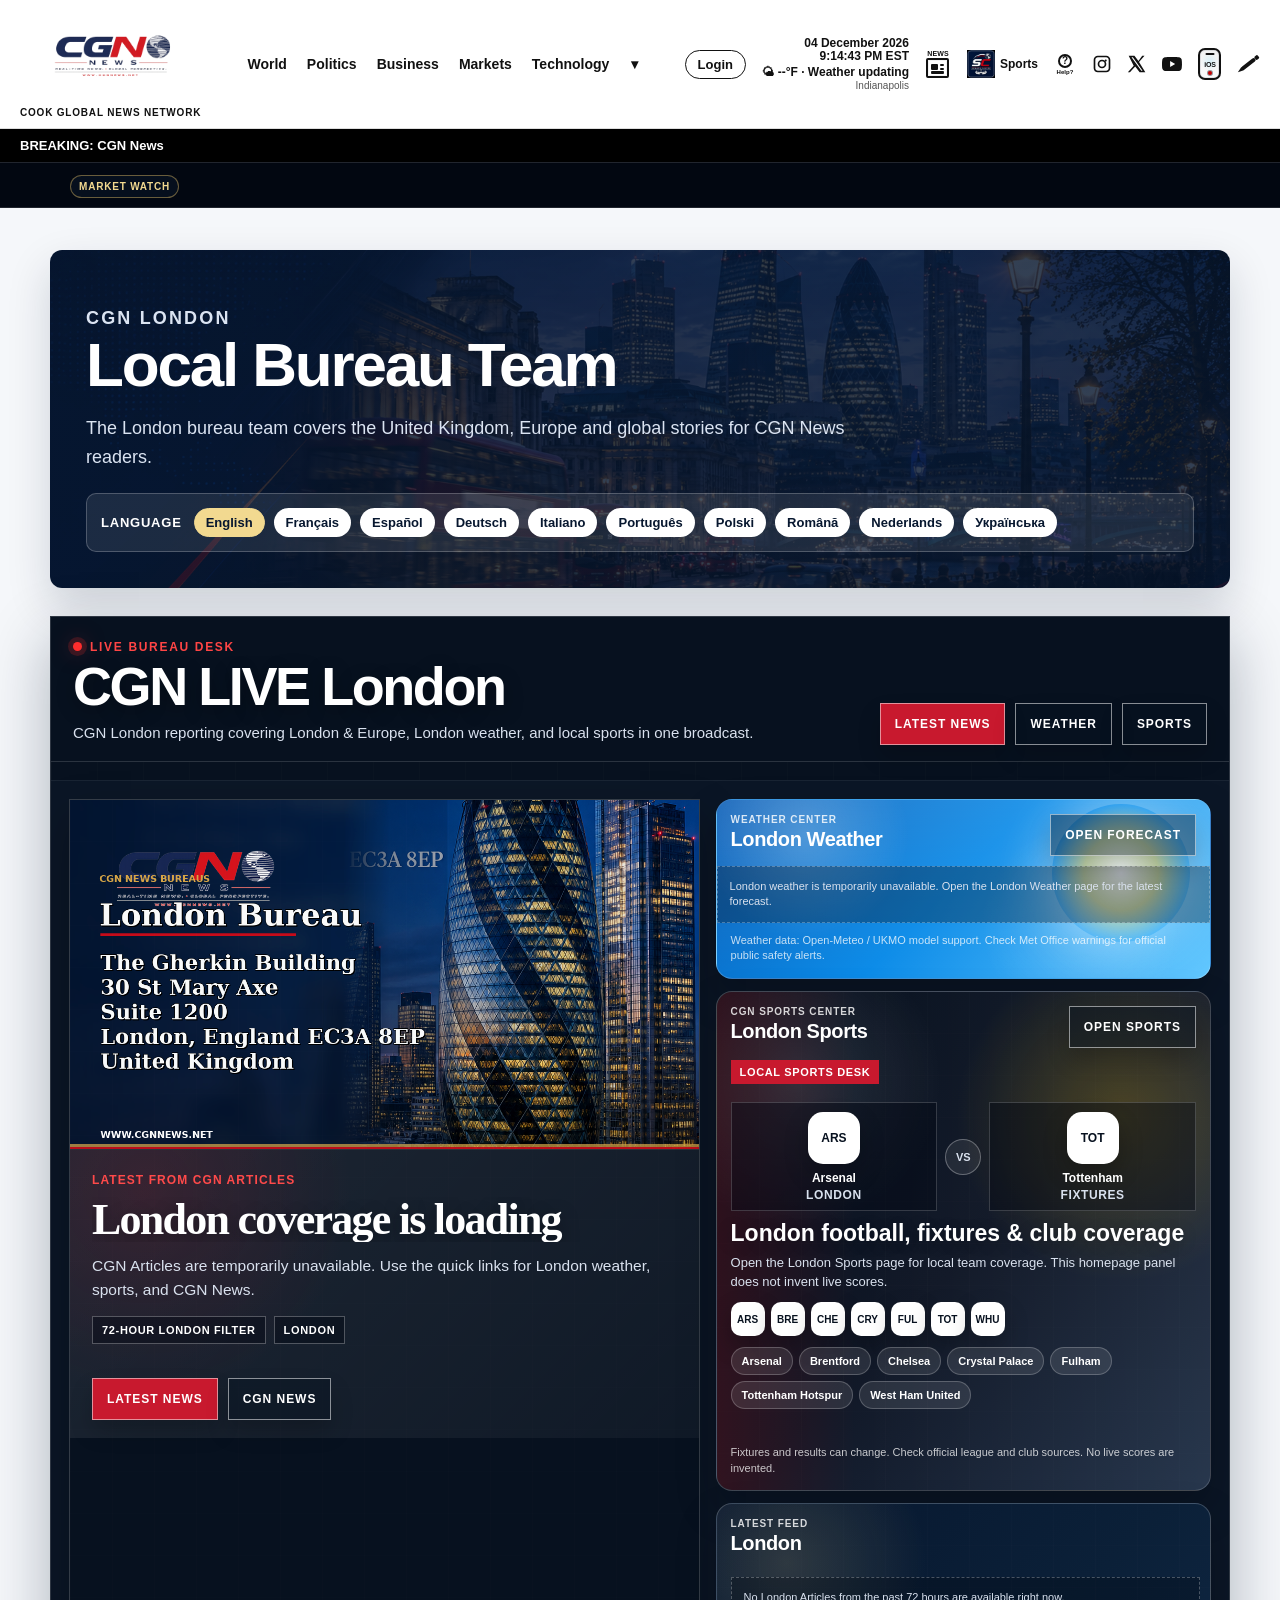
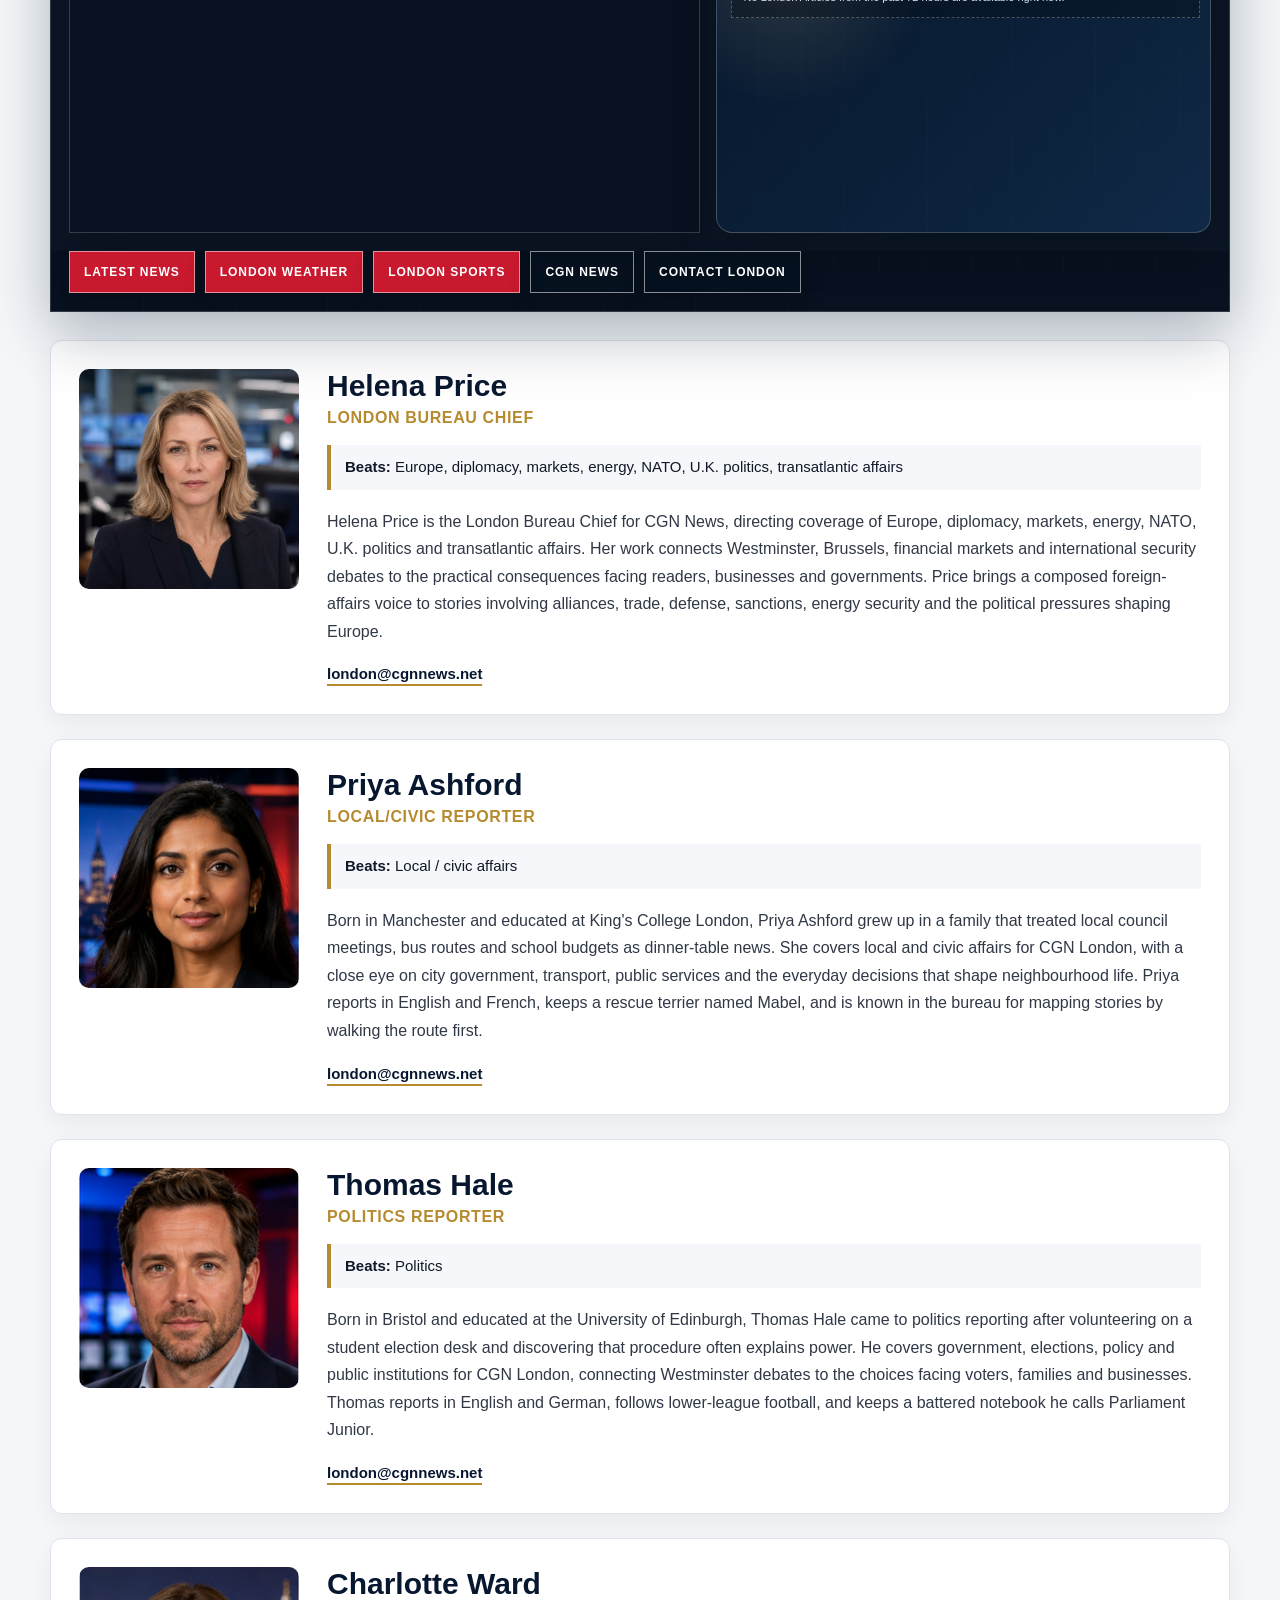
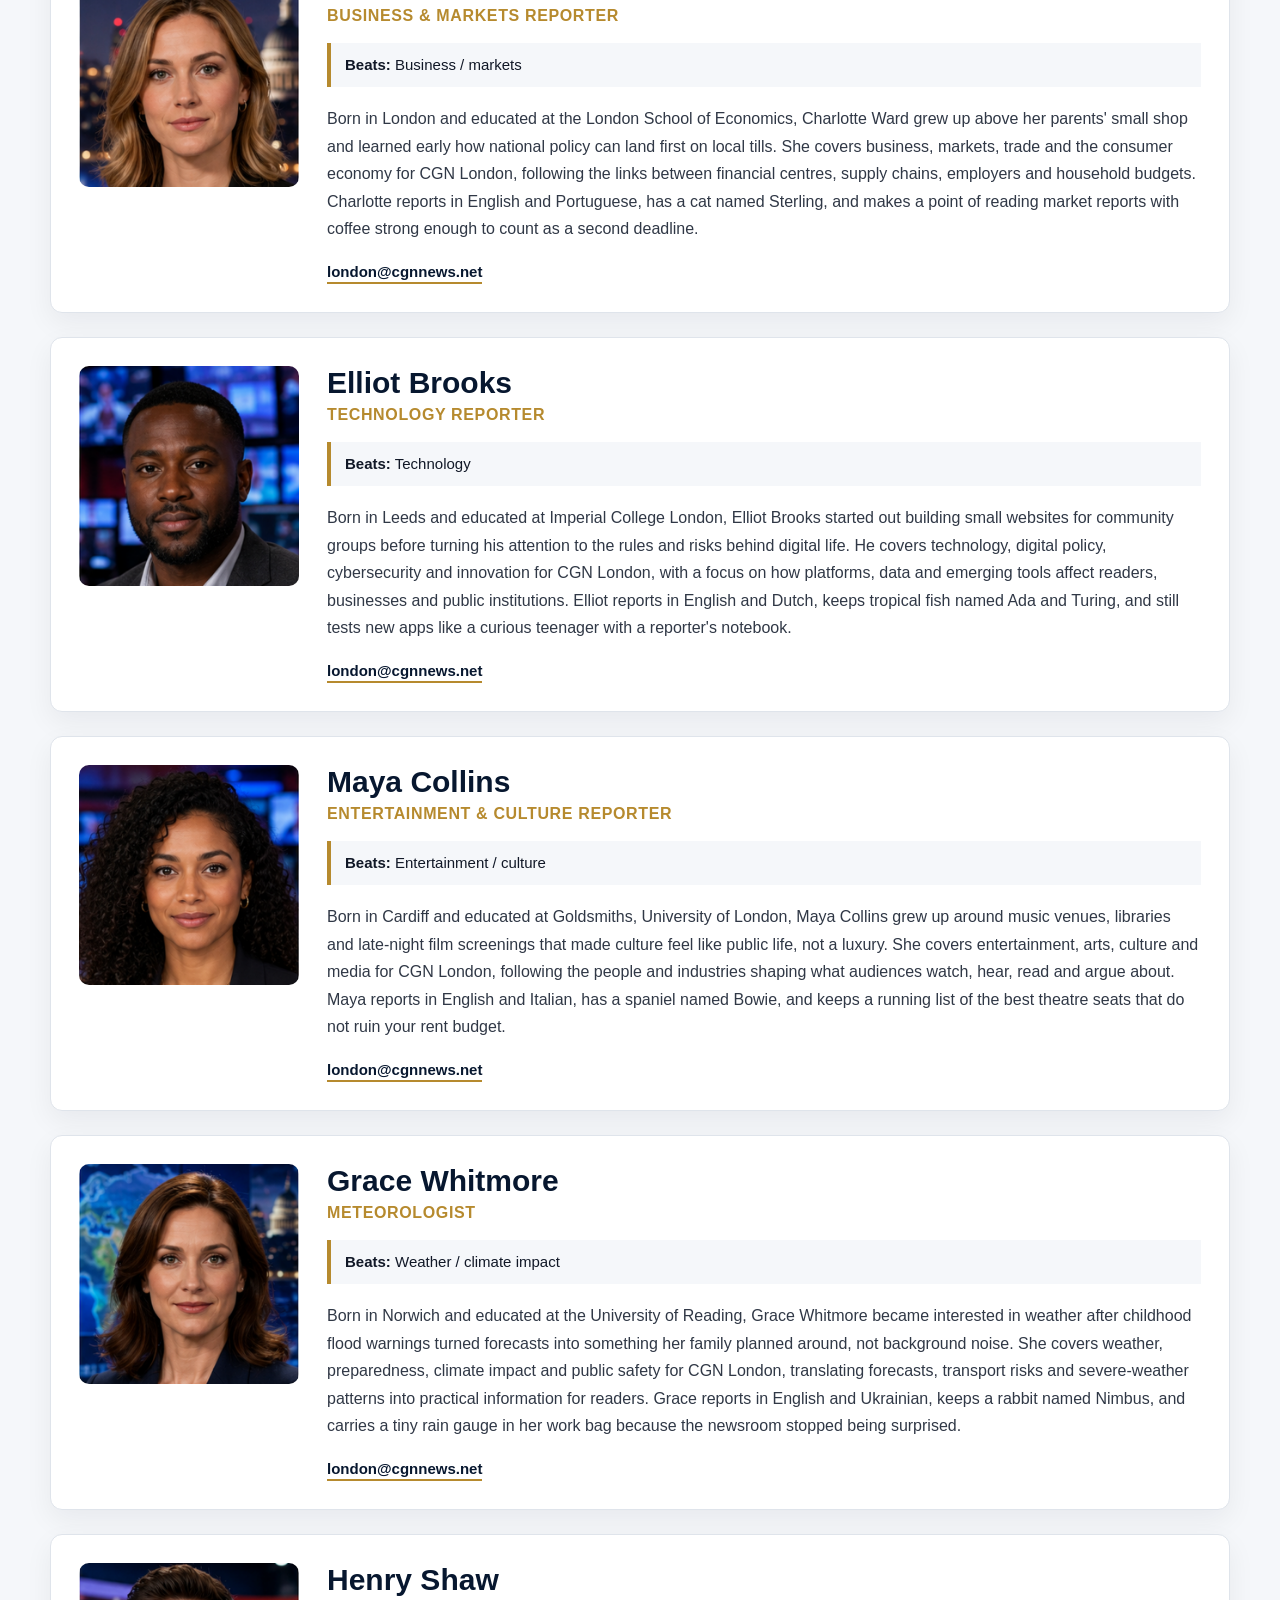
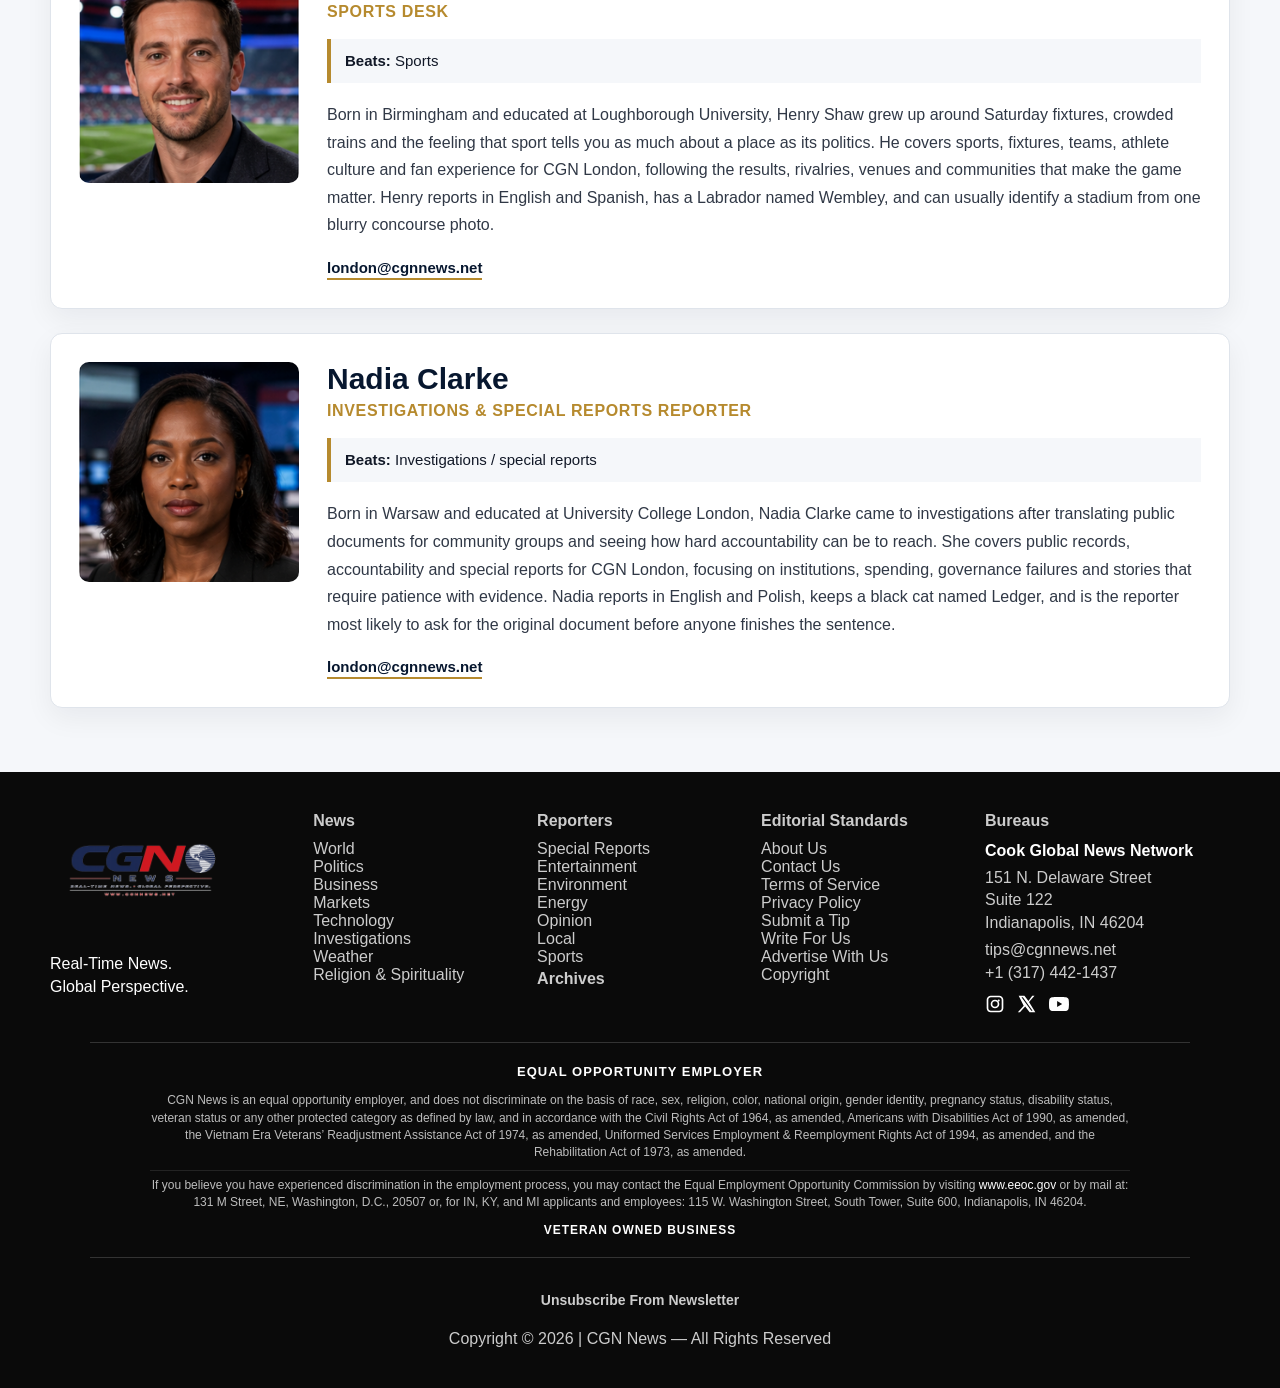
<file: index.html>
<!DOCTYPE html>
<html lang="en-GB">
<head>
  <meta charset="utf-8">
  <meta name="viewport" content="width=device-width,initial-scale=1">
  <meta name="theme-color" content="#07172f">
  <meta name="robots" content="index,follow,max-image-preview:large">
  <meta name="cgn-language" content="en">
  <meta name="cgn-api-base" content="https://script.google.com/macros/s/AKfycbx41mQg-Ine3XZ-VrMI_SaQn4_K6cDQHA0cBFyGPgupu_edNFoNRjSLv2hoSe_bOytt/exec">

  <title>CGN London | Live News, Weather, Sports &amp; Local Bureau Team</title>
  <meta name="description" content="CGN London provides live bureau coverage, London weather in metric units, local sports links, and the CGN London bureau team covering the United Kingdom, Europe, and global stories.">
  <link rel="canonical" href="https://london.cgnnews.net/">

  <meta property="og:type" content="website">
  <meta property="og:site_name" content="CGN London">
  <meta property="og:title" content="CGN London | Live News, Weather, Sports &amp; Local Bureau Team">
  <meta property="og:description" content="CGN London provides live bureau coverage, London weather in metric units, local sports links, and the CGN London bureau team covering the United Kingdom, Europe, and global stories.">
  <meta property="og:url" content="https://london.cgnnews.net/">
  <meta property="og:image" content="https://london.cgnnews.net/assets/CGNWebBanner01.png">
  <meta name="twitter:card" content="summary_large_image">
  <meta name="twitter:title" content="CGN London | Live News, Weather, Sports &amp; Local Bureau Team">
  <meta name="twitter:description" content="CGN London provides live bureau coverage, London weather in metric units, local sports links, and the CGN London bureau team covering the United Kingdom, Europe, and global stories.">
  <meta name="twitter:image" content="https://london.cgnnews.net/assets/CGNWebBanner01.png">

  <link rel="icon" href="/favicon.ico" sizes="any">
  <link rel="icon" href="/favicon-48x48.png" type="image/png" sizes="48x48">
  <link rel="icon" href="/favicon-96x96.png" type="image/png" sizes="96x96">
  <link rel="apple-touch-icon" href="/apple-touch-icon.png">
  <link rel="manifest" href="/site.webmanifest">

  <style>
    :root {
      --cgn-ink: #111827;
      --cgn-muted: #5d6675;
      --cgn-line: #dfe4eb;
      --cgn-paper: #ffffff;
      --cgn-soft: #f5f7fa;
      --cgn-navy: #07172f;
      --cgn-gold: #b68a2e;
    }

    * {
      box-sizing: border-box;
    }

    html {
      scroll-behavior: smooth;
    }

    body {
      margin: 0;
      background: var(--cgn-soft);
      color: var(--cgn-ink);
      font-family: Arial, Helvetica, sans-serif;
    }

    .bureau-page {
      width: min(1180px, calc(100% - 32px));
      margin: 42px auto 64px;
    }

    .bureau-intro {
      padding: 36px;
      background:
        linear-gradient(rgba(7, 23, 47, 0.82), rgba(7, 23, 47, 0.82)),
        url("/assets/category/CGNLocal01.png") center center / cover no-repeat;
      color: #fff;
      border-radius: 12px;
      box-shadow: 0 18px 44px rgba(7, 23, 47, .16);
    }

    .bureau-kicker {
      margin: 0 0 8px;
      color: #f2d990;
      font-size: 13px;
      font-weight: 900;
      letter-spacing: .12em;
      text-transform: uppercase;
    }

    .bureau-intro h1 {
      margin: 0;
      font-size: clamp(34px, 6vw, 62px);
      line-height: 1;
      letter-spacing: -.035em;
    }

    .bureau-intro h2 {
      margin: 12px 0 0;
      font-size: clamp(20px, 3vw, 30px);
      line-height: 1.2;
      font-weight: 800;
    }

    .bureau-intro p {
      max-width: 800px;
      margin: 18px 0 0;
      color: #dbe4f2;
      font-size: 18px;
      line-height: 1.65;
    }

    .team-grid {
      display: grid;
      gap: 24px;
      margin-top: 28px;
    }

    .team-member {
      display: grid;
      grid-template-columns: 220px minmax(0, 1fr);
      gap: 28px;
      align-items: start;
      padding: 28px;
      background: var(--cgn-paper);
      border: 1px solid var(--cgn-line);
      border-radius: 12px;
      box-shadow: 0 10px 28px rgba(17, 24, 39, .06);
    }

    .team-member img {
      display: block;
      width: 100%;
      aspect-ratio: 1;
      object-fit: cover;
      border-radius: 10px;
      background: #e8ecf2;
    }

    .member-copy h2 {
      margin: 0;
      color: var(--cgn-navy);
      font-size: 30px;
      line-height: 1.1;
    }

    .member-role {
      margin: 7px 0 0;
      color: var(--cgn-gold);
      font-size: 16px;
      font-weight: 900;
      text-transform: uppercase;
      letter-spacing: .04em;
    }

    .member-beats {
      margin: 18px 0 0;
      padding: 11px 14px;
      background: var(--cgn-soft);
      border-left: 4px solid var(--cgn-gold);
      color: var(--cgn-ink);
      font-size: 15px;
      line-height: 1.5;
    }

    .member-bio {
      margin: 18px 0 0;
      color: #303846;
      font-size: 16px;
      line-height: 1.72;
    }

    .member-email {
      display: inline-flex;
      margin-top: 20px;
      color: var(--cgn-navy);
      font-size: 15px;
      font-weight: 900;
      text-decoration: none;
      border-bottom: 2px solid var(--cgn-gold);
      padding-bottom: 2px;
    }

    .member-email:hover,
    .member-email:focus {
      color: #000;
    }


    .language-box {
      display: flex;
      flex-wrap: wrap;
      align-items: center;
      gap: 9px;
      margin: 20px 0 0;
      padding: 14px;
      background: rgba(255, 255, 255, .09);
      border: 1px solid rgba(255, 255, 255, .22);
      border-radius: 10px;
    }

    .language-box strong {
      margin-right: 3px;
      color: #fff;
      font-size: 13px;
      font-weight: 900;
      letter-spacing: .06em;
      text-transform: uppercase;
    }

    .language-box button {
      appearance: none;
      border: 1px solid rgba(255, 255, 255, .45);
      border-radius: 999px;
      background: #fff;
      color: var(--cgn-navy);
      padding: 7px 11px;
      font: inherit;
      font-size: 13px;
      font-weight: 900;
      line-height: 1;
      cursor: pointer;
    }

    .language-box button:hover,
    .language-box button:focus-visible,
    .language-box button.active {
      border-color: #f2d990;
      background: #f2d990;
      color: #07172f;
      outline: none;
    }

    #cgn-dynamic-translate-engine,
    .goog-te-banner-frame.skiptranslate,
    .goog-te-gadget-icon {
      display: none !important;
    }

    body {
      top: 0 !important;
    }



    .london-live-app {
      margin: 28px 0 0;
      padding: 24px;
      background: linear-gradient(135deg, #07172f 0%, #0b2b57 100%);
      border: 1px solid rgba(255, 255, 255, .16);
      border-radius: 14px;
      color: #fff;
      box-shadow: 0 18px 44px rgba(7, 23, 47, .18);
    }

    .london-live-head {
      display: flex;
      justify-content: space-between;
      align-items: flex-end;
      gap: 18px;
      margin-bottom: 18px;
    }

    .london-live-kicker {
      margin: 0 0 7px;
      color: #f2d990;
      font-size: 12px;
      font-weight: 900;
      letter-spacing: .14em;
      text-transform: uppercase;
    }

    .london-live-title {
      margin: 0;
      color: #fff;
      font-size: clamp(28px, 4vw, 44px);
      line-height: 1;
      letter-spacing: -.035em;
    }

    .london-live-copy {
      max-width: 760px;
      margin: 9px 0 0;
      color: #dbe4f2;
      font-size: 15px;
      line-height: 1.55;
    }

    .london-live-grid {
      display: grid;
      grid-template-columns: minmax(0, 1.15fr) minmax(310px, .85fr);
      gap: 16px;
      align-items: stretch;
    }

    .london-live-feature,
    .london-widget {
      background: rgba(255, 255, 255, .96);
      color: var(--cgn-ink);
      border: 1px solid rgba(255, 255, 255, .28);
      border-radius: 14px;
      box-shadow: 0 12px 28px rgba(0, 0, 0, .12);
    }

    .london-live-feature {
      display: flex;
      flex-direction: column;
      justify-content: space-between;
      min-height: 360px;
      padding: 24px;
      background:
        radial-gradient(circle at 10% 0%, rgba(182, 138, 46, .20), transparent 34%),
        linear-gradient(135deg, #ffffff 0%, #f8fafc 100%);
    }

    .london-live-feature-meta {
      display: flex;
      flex-wrap: wrap;
      gap: 8px;
      align-items: center;
      margin: 0 0 12px;
      color: var(--cgn-gold);
      font-size: 12px;
      font-weight: 900;
      letter-spacing: .09em;
      text-transform: uppercase;
    }

    .london-live-feature-title {
      margin: 0;
      color: var(--cgn-navy);
      font-size: clamp(28px, 4vw, 42px);
      line-height: 1.05;
      letter-spacing: -.035em;
      font-family: Georgia, "Times New Roman", serif;
    }

    .london-live-feature-copy {
      margin: 14px 0 0;
      color: #334155;
      font-size: 16px;
      line-height: 1.65;
    }

    .london-live-actions {
      display: flex;
      flex-wrap: wrap;
      gap: 10px;
      margin-top: 20px;
    }

    .london-live-btn {
      display: inline-flex;
      align-items: center;
      justify-content: center;
      min-height: 42px;
      padding: 11px 15px;
      border: 1px solid var(--cgn-navy);
      border-radius: 999px;
      background: var(--cgn-navy);
      color: #fff;
      text-decoration: none;
      font-size: 12px;
      font-weight: 900;
      letter-spacing: .08em;
      text-transform: uppercase;
    }

    .london-live-btn:hover,
    .london-live-btn:focus {
      background: #0d3670;
      color: #fff;
      text-decoration: none;
    }

    .london-live-btn.secondary {
      background: #fff;
      color: var(--cgn-navy);
    }

    .london-live-btn.secondary:hover,
    .london-live-btn.secondary:focus {
      background: #f2d990;
      color: var(--cgn-navy);
    }

    .london-live-side {
      display: grid;
      gap: 12px;
      align-content: start;
    }

    .london-widget {
      padding: 16px;
    }

    .london-widget-head {
      display: flex;
      justify-content: space-between;
      align-items: center;
      gap: 10px;
      margin-bottom: 12px;
    }

    .london-widget-title {
      margin: 0;
      color: var(--cgn-navy);
      font-size: 19px;
      line-height: 1.1;
      font-weight: 900;
    }

    .london-weather-now {
      display: flex;
      justify-content: space-between;
      align-items: center;
      gap: 12px;
      padding: 12px;
      background: #f8fafc;
      border: 1px solid #e5ebf3;
      border-radius: 12px;
    }

    .london-weather-now strong {
      color: var(--cgn-navy);
      font-size: 34px;
      line-height: 1;
    }

    .london-weather-now span {
      display: block;
      margin-top: 4px;
      color: #475569;
      font-size: 13px;
      font-weight: 800;
    }

    .london-weather-grid {
      display: grid;
      grid-template-columns: repeat(3, minmax(0, 1fr));
      gap: 8px;
      margin-top: 10px;
    }

    .london-weather-metric {
      padding: 10px;
      background: #fff;
      border: 1px solid #e5ebf3;
      border-radius: 10px;
      color: #334155;
      font-size: 12px;
      line-height: 1.35;
    }

    .london-weather-metric strong {
      display: block;
      color: var(--cgn-navy);
      font-size: 12px;
      line-height: 1.3;
      text-transform: uppercase;
      letter-spacing: .05em;
      margin-bottom: 2px;
    }

    .london-sports-teams {
      display: flex;
      flex-wrap: wrap;
      gap: 8px;
      margin: 10px 0 12px;
    }

    .london-team-chip {
      display: inline-flex;
      align-items: center;
      min-height: 30px;
      padding: 7px 10px;
      border-radius: 999px;
      background: #f8fafc;
      border: 1px solid #e5ebf3;
      color: var(--cgn-navy);
      font-size: 12px;
      font-weight: 900;
      line-height: 1;
      white-space: nowrap;
    }

    .london-latest-list {
      display: grid;
      gap: 9px;
    }

    .london-latest-item {
      display: block;
      padding: 10px 11px;
      border: 1px solid #e5ebf3;
      border-radius: 10px;
      background: #f8fafc;
      color: var(--cgn-navy);
      text-decoration: none;
    }

    .london-latest-item:hover,
    .london-latest-item:focus {
      border-color: var(--cgn-gold);
      background: #fff;
      text-decoration: none;
    }

    .london-latest-item strong {
      display: block;
      color: var(--cgn-navy);
      font-size: 13px;
      line-height: 1.35;
    }

    .london-latest-item span {
      display: block;
      margin-top: 4px;
      color: #64748b;
      font-size: 11px;
      font-weight: 800;
      text-transform: uppercase;
      letter-spacing: .04em;
    }

    .london-source-note,
    .london-status {
      margin: 10px 0 0;
      color: #64748b;
      font-size: 12px;
      line-height: 1.45;
    }

    .london-status {
      padding: 12px;
      background: #f8fafc;
      border: 1px dashed #cbd5e1;
      border-radius: 10px;
      color: #475569;
    }

    @media (max-width: 960px) {
      .london-live-head {
        align-items: flex-start;
        flex-direction: column;
      }

      .london-live-grid {
        grid-template-columns: 1fr;
      }

      .london-live-feature {
        min-height: 0;
      }
    }

    @media (max-width: 760px) {
      .bureau-page {
        width: min(100% - 20px, 1180px);
        margin-top: 20px;
      }

      .bureau-intro {
        padding: 26px 22px;
      }

      .bureau-intro p {
        font-size: 16px;
      }

      .team-member {
        grid-template-columns: 1fr;
        gap: 20px;
        padding: 20px;
      }

      .team-member img {
        width: min(100%, 360px);
        margin: 0 auto;
      }

      .member-copy h2 {
        font-size: 27px;
      }

      .london-live-app {
        margin-top: 20px;
        padding: 18px;
      }

      .london-weather-grid {
        grid-template-columns: 1fr;
      }

      .london-live-actions {
        display: grid;
        grid-template-columns: 1fr;
      }

      .london-live-btn {
        width: 100%;
      }
    }

    /* CGN London LIVE v2 — broadcast-style dashboard matching CGN Main hero weather/sports energy */
    .london-live-app{position:relative;margin:28px 0 0;padding:0;overflow:hidden;border:1px solid rgba(255,255,255,.18);border-radius:18px;color:#fff;background:radial-gradient(circle at 18% 0%,rgba(200,25,46,.30),transparent 31%),radial-gradient(circle at 94% 6%,rgba(242,217,144,.18),transparent 30%),linear-gradient(135deg,#050b14 0%,#07172f 54%,#102947 100%);box-shadow:0 22px 58px rgba(7,23,47,.28)}
    .london-live-app:before{content:"";position:absolute;inset:0;background:linear-gradient(90deg,rgba(255,255,255,.07) 1px,transparent 1px),linear-gradient(0deg,rgba(255,255,255,.045) 1px,transparent 1px);background-size:46px 46px;opacity:.18;pointer-events:none}
    .london-live-app:after{content:"";position:absolute;inset:0;background:linear-gradient(90deg,rgba(196,0,0,.18),transparent 28%,rgba(255,255,255,.04)),radial-gradient(circle at 48% 120%,rgba(255,255,255,.10),transparent 38%);pointer-events:none}
    .london-live-head,.london-live-grid,.london-live-actions{position:relative;z-index:1}
    .london-live-head{display:flex;justify-content:space-between;align-items:flex-end;gap:18px;padding:20px 22px 16px;border-bottom:1px solid rgba(255,255,255,.14);background:rgba(2,7,17,.38)}
    .london-live-kicker{display:inline-flex;align-items:center;gap:8px;margin:0 0 7px;color:#ff4545;font-size:12px;font-weight:900;letter-spacing:.14em;text-transform:uppercase}
    .london-live-kicker:before{content:"";width:9px;height:9px;border-radius:50%;background:#ff2d2d;box-shadow:0 0 0 5px rgba(255,45,45,.18),0 0 22px rgba(255,45,45,.6)}
    .london-live-title{margin:0;color:#fff;font-size:clamp(30px,5vw,54px);line-height:.96;letter-spacing:-.045em;text-shadow:0 5px 18px rgba(0,0,0,.34)}
    .london-live-copy{max-width:820px;margin:9px 0 0;color:#d9e1ee;font-size:15px;line-height:1.55}
    .london-live-grid{display:grid;grid-template-columns:minmax(0,1.12fr) minmax(330px,.88fr);gap:16px;padding:18px;align-items:stretch}
    .london-live-feature{position:relative;display:grid;grid-template-columns:minmax(240px,.72fr) minmax(0,1fr);min-height:384px;padding:0;overflow:hidden;border:1px solid rgba(255,255,255,.20);border-radius:16px;color:#fff;background:radial-gradient(circle at 16% 20%,rgba(255,255,255,.12),transparent 25%),linear-gradient(135deg,#07111f 0%,#0b2038 55%,#142f52 100%);box-shadow:0 18px 40px rgba(0,0,0,.24)}
    .london-live-feature:before{content:"";position:absolute;inset:0;background:linear-gradient(90deg,rgba(255,255,255,.08) 1px,transparent 1px),linear-gradient(0deg,rgba(255,255,255,.05) 1px,transparent 1px);background-size:42px 42px;opacity:.14;pointer-events:none;z-index:1}
    .london-live-feature-media{position:relative;min-height:100%;background:#050b14;overflow:hidden}
    .london-live-feature-media img{position:absolute;inset:0;width:100%;height:100%;object-fit:cover;opacity:.92;transform:scale(1.018);display:block}
    .london-live-feature-media:after{content:"";position:absolute;inset:0;background:linear-gradient(0deg,rgba(7,17,31,.98) 0%,rgba(7,17,31,.72) 40%,rgba(7,17,31,.10) 100%),linear-gradient(90deg,rgba(7,17,31,.92),rgba(7,17,31,.12))}
    .london-live-feature-brand{position:absolute;left:16px;right:16px;bottom:16px;z-index:2}
    .london-live-feature-content{position:relative;z-index:2;display:flex;flex-direction:column;justify-content:center;padding:24px;min-width:0;background:linear-gradient(135deg,rgba(255,255,255,.13),rgba(255,255,255,.055))}
    .london-live-feature-meta{display:inline-flex;align-items:center;gap:8px;margin:0 0 10px;color:#f2d990;font-size:12px;font-weight:900;letter-spacing:.09em;text-transform:uppercase}
    .london-live-feature-title{margin:0;color:#fff;font-family:Georgia,"Times New Roman",serif;font-size:clamp(28px,4vw,44px);line-height:1.04;letter-spacing:-.035em;text-shadow:0 4px 18px rgba(0,0,0,.35)}
    .london-live-feature-copy{margin:14px 0 0;color:#d9e1ee;font-size:16px;line-height:1.58}
    .london-live-feature-statline{display:flex;flex-wrap:wrap;gap:8px;margin:18px 0 0}
    .london-live-feature-statline span{display:inline-flex;align-items:center;min-height:28px;padding:7px 9px;border:1px solid rgba(255,255,255,.28);background:rgba(2,7,17,.34);color:#fff;font-size:11px;font-weight:900;line-height:1;text-transform:uppercase;letter-spacing:.06em}
    .london-live-actions{display:flex;flex-wrap:wrap;gap:10px;margin-top:18px;padding:0}
    .london-live-app>.london-live-actions{padding:0 18px 18px;margin-top:0}
    .london-live-btn{display:inline-flex;align-items:center;justify-content:center;min-height:42px;padding:11px 14px;border:1px solid rgba(255,255,255,.52);border-radius:0;background:#c8192e;color:#fff;text-decoration:none;font-size:12px;font-weight:900;letter-spacing:.08em;text-transform:uppercase;box-shadow:0 12px 22px rgba(0,0,0,.18);transition:transform .18s ease,background .18s ease,color .18s ease,border-color .18s ease}
    .london-live-btn:hover,.london-live-btn:focus{transform:translateY(-1px);background:#fff;border-color:#fff;color:#07111f;text-decoration:none}
    .london-live-btn.secondary{background:rgba(7,17,31,.42);color:#fff}.london-live-btn.secondary:hover,.london-live-btn.secondary:focus{background:#f2d990;border-color:#f2d990;color:#07111f}
    .london-live-side{display:grid;gap:12px;align-content:start}.london-widget{position:relative;overflow:hidden;border:1px solid rgba(255,255,255,.20);border-radius:16px;box-shadow:0 18px 40px rgba(0,0,0,.22);color:#fff;padding:0}
    .london-widget-head{position:relative;z-index:2;display:flex;justify-content:space-between;align-items:flex-start;gap:12px;padding:14px 14px 0;margin:0}.london-widget-title{margin:0;color:#fff;font-size:20px;line-height:1.06;font-weight:900;letter-spacing:-.02em}.london-widget-kicker{color:rgba(255,255,255,.82);font-size:10px;font-weight:900;letter-spacing:.09em;text-transform:uppercase;margin-bottom:4px}
    .london-weather-card{background:linear-gradient(135deg,#075bb5 0%,#0b8be8 48%,#62c8ff 100%)}.london-weather-card:before{content:"";position:absolute;width:138px;height:138px;right:20px;top:4px;border-radius:50%;background:radial-gradient(circle,rgba(255,255,255,.95) 0%,rgba(255,230,120,.68) 38%,rgba(255,255,255,0) 70%);box-shadow:0 0 55px rgba(255,255,255,.48);pointer-events:none}.london-weather-card:after{content:"";position:absolute;inset:0;background:radial-gradient(circle at 18% 20%,rgba(255,255,255,.22),transparent 24%),radial-gradient(circle at 74% 70%,rgba(255,255,255,.16),transparent 26%),linear-gradient(180deg,rgba(255,255,255,.10),rgba(255,255,255,0));pointer-events:none}
    .london-weather-now{position:relative;z-index:2;display:flex;justify-content:space-between;align-items:flex-start;gap:16px;padding:10px 14px 8px;background:transparent;border:0;color:#fff}.london-weather-temp-display{color:#fff;font-size:54px;line-height:.94;font-weight:900;text-shadow:0 4px 18px rgba(0,0,0,.18);white-space:nowrap}.london-weather-now strong{color:#fff}.london-weather-now span,.london-weather-updated{display:block;margin-top:5px;color:rgba(255,255,255,.90);font-size:12px;font-weight:800}
    .london-weather-grid,.london-weather-days{position:relative;z-index:2;display:grid;grid-template-columns:repeat(3,minmax(0,1fr));gap:8px;margin:0;padding:0 14px 14px}.london-weather-metric{padding:9px;background:rgba(7,17,31,.22);border:1px solid rgba(255,255,255,.32);border-radius:0;color:#fff;font-size:12px;line-height:1.32;text-align:center}.london-weather-metric strong{display:block;color:#fff;font-size:11px;line-height:1.25;text-transform:uppercase;letter-spacing:.06em;margin-bottom:3px}
    .london-sports-card{background:radial-gradient(circle at 16% 18%,rgba(255,255,255,.12),transparent 25%),radial-gradient(circle at 82% 25%,rgba(255,198,0,.22),transparent 30%),linear-gradient(135deg,#07111f 0%,#111827 52%,#1f2f46 100%)}.london-sports-card:before,.london-latest-card:before{content:"";position:absolute;inset:0;background:linear-gradient(90deg,rgba(255,255,255,.08) 1px,transparent 1px),linear-gradient(0deg,rgba(255,255,255,.05) 1px,transparent 1px);background-size:42px 42px;opacity:.16;pointer-events:none}.london-sports-card:after{content:"";position:absolute;inset:0;background:linear-gradient(90deg,rgba(196,0,0,.18),transparent 28%,rgba(255,255,255,.04));pointer-events:none}
    .london-sports-panel{position:relative;z-index:2;padding:12px 14px 14px}.london-sports-status{display:inline-flex;padding:6px 9px;background:#c8192e;color:#fff;font-size:11px;font-weight:900;text-transform:uppercase;letter-spacing:.06em;margin-bottom:8px}.london-sports-matchup{color:#fff;font-size:23px;line-height:1.12;font-weight:900;text-shadow:0 3px 16px rgba(0,0,0,.24)}.london-sports-detail{margin-top:7px;color:#d9e1ee;font-size:13px;line-height:1.42}.london-sports-scorecard{display:grid;grid-template-columns:1fr auto 1fr;gap:8px;align-items:center;margin:10px 0}.london-sports-team{min-width:0;border:1px solid rgba(255,255,255,.18);background:rgba(2,7,17,.42);padding:9px;text-align:center}.london-sports-team-logo,.london-sports-mini-logo{background:#fff;color:#07111f;display:flex;align-items:center;justify-content:center;overflow:hidden;font-weight:900;box-shadow:0 10px 24px rgba(0,0,0,.24)}.london-sports-team-logo{width:52px;height:52px;margin:0 auto 7px;border-radius:15px;font-size:12px}.london-sports-team-name{color:#fff;font-size:12px;line-height:1.2;font-weight:900;white-space:nowrap;overflow:hidden;text-overflow:ellipsis}.london-sports-team-score{margin-top:4px;color:#d9e1ee;font-size:12px;line-height:1;font-weight:900;text-transform:uppercase;letter-spacing:.05em}.london-sports-vs{width:36px;height:36px;border-radius:50%;border:1px solid rgba(255,255,255,.3);background:rgba(255,255,255,.08);color:#d9e1ee;display:flex;align-items:center;justify-content:center;font-size:11px;font-weight:900;text-transform:uppercase}.london-sports-logo-strip,.london-sports-teams{display:flex;gap:6px;flex-wrap:wrap;margin-top:11px}.london-sports-mini-logo{width:34px;height:34px;border-radius:10px;font-size:10px}.london-team-chip{display:inline-flex;align-items:center;min-height:28px;padding:7px 10px;border-radius:999px;background:rgba(255,255,255,.10);border:1px solid rgba(255,255,255,.22);color:#fff;font-size:11px;font-weight:900;line-height:1;white-space:nowrap}
    .london-latest-card{background:radial-gradient(circle at 14% 18%,rgba(242,217,144,.16),transparent 28%),linear-gradient(135deg,#07172f 0%,#0b2038 55%,#102947 100%)}.london-latest-list{position:relative;z-index:2;display:grid;gap:8px;padding:12px 14px 14px}.london-latest-item{display:block;padding:10px 11px;border:1px solid rgba(255,255,255,.18);border-radius:0;background:linear-gradient(135deg,rgba(255,255,255,.12),rgba(255,255,255,.055));color:#fff;text-decoration:none;transition:transform .18s ease,background .18s ease,border-color .18s ease}.london-latest-item:hover,.london-latest-item:focus{border-color:rgba(255,255,255,.34);background:rgba(255,255,255,.16);text-decoration:none;transform:translateY(-1px)}.london-latest-item strong{display:-webkit-box;color:#fff;font-size:13px;line-height:1.32;-webkit-line-clamp:2;-webkit-box-orient:vertical;overflow:hidden}.london-latest-item span{display:block;margin-top:4px;color:#cbd5e1;font-size:10px;font-weight:900;text-transform:uppercase;letter-spacing:.04em}.london-source-note,.london-status{position:relative;z-index:2;margin:10px 0 0;color:rgba(255,255,255,.76);font-size:11px;line-height:1.42}.london-widget>.london-source-note{padding:0 14px 14px}.london-status{padding:12px;background:rgba(2,7,17,.32);border:1px dashed rgba(255,255,255,.26);border-radius:0;color:#d9e1ee}
    @media(max-width:980px){.london-live-head{align-items:flex-start;flex-direction:column}.london-live-grid{grid-template-columns:1fr}.london-live-feature{min-height:0}}
    @media(max-width:760px){.london-live-app{margin-top:20px;border-radius:14px}.london-live-head,.london-live-grid{padding-left:14px;padding-right:14px}.london-live-grid{gap:12px;padding-top:14px}.london-live-feature{grid-template-columns:1fr}.london-live-feature-media{min-height:150px}.london-live-feature-content{padding:18px}.london-live-feature-title{font-size:27px}.london-live-feature-copy{font-size:14px}.london-live-app>.london-live-actions,.london-live-actions{display:grid;grid-template-columns:1fr}.london-live-btn{width:100%}.london-weather-grid,.london-weather-days{grid-template-columns:repeat(3,minmax(0,1fr));gap:6px}.london-weather-temp-display{font-size:42px}.london-sports-scorecard{gap:6px}.london-sports-team{padding:7px}.london-sports-team-logo{width:42px;height:42px;border-radius:12px}.london-sports-matchup{font-size:19px}}
    @media(max-width:480px){.london-weather-grid,.london-weather-days{grid-template-columns:1fr}.london-sports-scorecard{grid-template-columns:1fr}.london-sports-vs{width:100%;height:28px;border-radius:0}}


    /* CGN London LIVE v3 — production polish: OG CGN LIVE shell, clean rotating feature, scrollable London feed */
    .london-live-app{
      border-radius:0;
      background:#07111f;
      border:1px solid rgba(255,255,255,.16);
      box-shadow:0 22px 58px rgba(7,23,47,.30);
    }
    .london-live-app:after{
      display:none;
    }
    .london-live-head{
      background:#07111f;
      border-bottom:1px solid rgba(255,255,255,.14);
    }
    .london-live-copy{
      color:#d9e1ee;
    }
    .london-live-grid{
      background:#0b1626;
      border-top:1px solid rgba(255,255,255,.06);
    }
    .london-live-feature{
      display:grid;
      grid-template-columns:1fr;
      min-height:456px;
      border-radius:0;
      border:1px solid rgba(255,255,255,.18);
      background:#07111f;
      box-shadow:0 18px 40px rgba(0,0,0,.26);
    }
    .london-live-feature:before{
      opacity:.10;
    }
    .london-live-feature-media{
      height:208px;
      min-height:208px;
      border-bottom:1px solid rgba(255,255,255,.16);
      background:#050b14;
    }
    .london-live-feature-media img{
      opacity:.95;
      transform:none;
      filter:saturate(1.04) contrast(1.03);
    }
    .london-live-feature-media:after{
      display:none;
    }
    .london-live-feature-brand{
      display:none;
    }
    .london-live-feature-content{
      display:flex;
      flex-direction:column;
      justify-content:space-between;
      padding:22px;
      background:
        radial-gradient(circle at 12% 14%,rgba(200,25,46,.16),transparent 34%),
        linear-gradient(135deg,rgba(255,255,255,.09),rgba(255,255,255,.035));
      border:0;
    }
    .london-live-feature-meta{
      color:#ff4a4a;
    }
    .london-live-feature-title{
      font-size:clamp(30px,4.3vw,48px);
      letter-spacing:-.04em;
    }
    .london-live-feature-copy{
      color:#d9e1ee;
      max-width:720px;
    }
    .london-live-feature-statline span{
      border-color:rgba(255,255,255,.28);
      background:rgba(2,7,17,.42);
    }
    .london-feature-rotation-controls{
      display:flex;
      flex-wrap:wrap;
      align-items:center;
      justify-content:space-between;
      gap:10px;
      margin-top:18px;
      padding-top:14px;
      border-top:1px solid rgba(255,255,255,.14);
    }
    .london-feature-control-row{
      display:flex;
      flex-wrap:wrap;
      align-items:center;
      gap:8px;
    }
    .london-feature-control-btn{
      appearance:none;
      border:1px solid rgba(255,255,255,.34);
      background:transparent;
      color:#fff;
      min-height:36px;
      padding:8px 11px;
      font:900 11px/1 Arial,Helvetica,sans-serif;
      letter-spacing:.08em;
      text-transform:uppercase;
      cursor:pointer;
      transition:background .18s ease,color .18s ease,border-color .18s ease,transform .18s ease;
    }
    .london-feature-control-btn:hover,
    .london-feature-control-btn:focus-visible{
      background:#fff;
      color:#07111f;
      border-color:#fff;
      transform:translateY(-1px);
      outline:none;
    }
    .london-feature-counter{
      color:#cbd5e1;
      font-size:11px;
      font-weight:900;
      letter-spacing:.08em;
      text-transform:uppercase;
    }
    .london-feature-progress{
      flex:1 1 160px;
      max-width:220px;
      height:5px;
      background:rgba(255,255,255,.14);
      overflow:hidden;
    }
    .london-feature-progress span{
      display:block;
      height:100%;
      width:100%;
      transform-origin:left center;
      background:#c8192e;
      animation:londonFeaturePulse 6.5s linear infinite;
    }
    @keyframes londonFeaturePulse{
      from{transform:scaleX(0);}
      to{transform:scaleX(1);}
    }
    .london-latest-card{
      min-height:330px;
    }
    .london-latest-list{
      max-height:315px;
      overflow-y:auto;
      overscroll-behavior:contain;
      padding-right:10px;
      scrollbar-width:thin;
      scrollbar-color:rgba(242,217,144,.75) rgba(255,255,255,.08);
    }
    .london-latest-list::-webkit-scrollbar{
      width:8px;
    }
    .london-latest-list::-webkit-scrollbar-track{
      background:rgba(255,255,255,.08);
    }
    .london-latest-list::-webkit-scrollbar-thumb{
      background:rgba(242,217,144,.75);
    }
    @media(max-width:980px){
      .london-live-feature{min-height:0;}
    }
    @media(max-width:760px){
      .london-live-feature-media{height:168px;min-height:168px;}
      .london-feature-rotation-controls{align-items:stretch;}
      .london-feature-control-row{width:100%;}
      .london-feature-control-btn{flex:1 1 auto;}
      .london-feature-progress{max-width:none;}
      .london-latest-list{max-height:300px;}
    }


    /* CGN London LIVE v4 — full-width feature image and compact preview stack */
    .london-live-feature{
      display:block;
      min-height:0;
      overflow:hidden;
    }
    .london-live-feature-media{
      width:100%;
      height:auto;
      min-height:0;
      aspect-ratio:16 / 9;
      max-height:350px;
      border-bottom:1px solid rgba(255,255,255,.16);
      background:#050b14;
    }
    .london-live-feature-media img{
      position:absolute;
      inset:0;
      width:100%;
      height:100%;
      object-fit:cover;
      object-position:center center;
      opacity:.98;
      transform:none;
      filter:saturate(1.05) contrast(1.04);
    }
    .london-live-feature-content{
      min-height:252px;
      padding:20px 22px 18px;
      justify-content:space-between;
      gap:16px;
    }
    .london-live-feature-title{
      display:-webkit-box;
      -webkit-line-clamp:3;
      -webkit-box-orient:vertical;
      overflow:hidden;
      max-width:780px;
      font-size:clamp(28px,3.9vw,44px);
    }
    .london-live-feature-copy{
      display:-webkit-box;
      -webkit-line-clamp:3;
      -webkit-box-orient:vertical;
      overflow:hidden;
      max-width:760px;
      margin-top:12px;
      font-size:15.5px;
      line-height:1.55;
    }
    .london-live-feature-statline{
      margin-top:14px;
    }
    .london-feature-rotation-controls{
      margin-top:14px;
      padding-top:12px;
    }
    .london-live-feature-content > div:last-child .london-live-actions{
      margin-top:14px;
    }
    @media(max-width:980px){
      .london-live-feature-media{
        max-height:none;
      }
      .london-live-feature-content{
        min-height:0;
      }
    }
    @media(max-width:760px){
      .london-live-feature-media{
        height:auto;
        min-height:0;
        aspect-ratio:16 / 9;
      }
      .london-live-feature-content{
        padding:17px;
      }
      .london-live-feature-title{
        font-size:26px;
        -webkit-line-clamp:4;
      }
      .london-live-feature-copy{
        -webkit-line-clamp:4;
      }
    }

  </style>

  <script defer src="/assets/cgn-shell.js"></script>
  <script defer src="/assets/js/cgn-bureau-v106.js"></script>
</head>
<body data-lang="en">
  <div id="cgn-site-header"></div>

  <main class="bureau-page" id="main-content">
    <section class="bureau-intro" aria-labelledby="bureau-title">
      <p class="bureau-kicker">CGN London</p>
      <h1 id="bureau-title">Local Bureau Team</h1>
      <p>The London bureau team covers the United Kingdom, Europe and global stories for CGN News readers.</p>

      <div class="language-box" aria-label="Choose page language">
        <strong>Language</strong>
        <button type="button" data-cgn-language-link="en">English</button>
        <button type="button" data-cgn-language-link="fr">Français</button>
        <button type="button" data-cgn-language-link="es">Español</button>
        <button type="button" data-cgn-language-link="de">Deutsch</button>
        <button type="button" data-cgn-language-link="it">Italiano</button>
        <button type="button" data-cgn-language-link="pt">Português</button>
        <button type="button" data-cgn-language-link="pl">Polski</button>
        <button type="button" data-cgn-language-link="ro">Română</button>
        <button type="button" data-cgn-language-link="nl">Nederlands</button>
        <button type="button" data-cgn-language-link="uk">Українська</button>
      </div>
    </section>

    <section class="london-live-app" aria-labelledby="london-live-title">
      <div class="london-live-head">
        <div>
          <p class="london-live-kicker">Live Bureau Desk</p>
          <h2 id="london-live-title" class="london-live-title">CGN LIVE London</h2>
          <p class="london-live-copy">CGN London reporting covering London & Europe, London weather, and local sports in one broadcast.</p>
        </div>
        <div class="london-live-actions" aria-label="Primary London live actions">
          <a class="london-live-btn" href="/">Latest News</a>
          <a class="london-live-btn secondary" href="/weather/">Weather</a>
          <a class="london-live-btn secondary" href="/sports/">Sports</a>
        </div>
      </div>

      <div class="london-live-grid">
        <article class="london-live-feature" id="london-live-feature" aria-live="polite">
          <div class="london-live-feature-media" aria-hidden="true">
            <img src="/assets/CGNWebBanner01.png" alt="">
            <div class="london-live-feature-brand">
              <div class="london-live-feature-meta">Latest from CGN London</div>
              <h3 class="london-live-feature-title">Loading CGN London coverage...</h3>
            </div>
          </div>
          <div class="london-live-feature-content">
            <div class="london-live-feature-meta">London · Last 72 Hours</div>
            <h3 class="london-live-feature-title">Checking London Articles</h3>
            <p class="london-live-feature-copy">Looking for recent London Articles.</p>
            <div class="london-live-feature-statline">
              <span>London</span><span>Dateline</span><span>Category</span>
            </div>
            <div class="london-live-actions">
              <a class="london-live-btn" href="/">Latest News</a>
              <a class="london-live-btn secondary" href="https://www.cgnnews.net/" target="_blank" rel="noopener">CGN News</a>
            </div>
          </div>
        </article>

        <div class="london-live-side">
          <article class="london-widget london-weather-card" aria-labelledby="london-weather-title">
            <div class="london-widget-head">
              <div><div class="london-widget-kicker">Weather Center</div><h3 id="london-weather-title" class="london-widget-title">London Weather</h3></div>
              <a class="london-live-btn secondary" href="/weather/">Open Forecast</a>
            </div>
            <div id="london-weather-content" aria-live="polite"><p class="london-status">Loading London weather in Celsius and km/h...</p></div>
            <p class="london-source-note">Weather data: Open-Meteo / UKMO model support. Check Met Office warnings for official public safety alerts.</p>
          </article>

          <article class="london-widget london-sports-card" aria-labelledby="london-sports-title">
            <div class="london-widget-head">
              <div><div class="london-widget-kicker">CGN Sports Center</div><h3 id="london-sports-title" class="london-widget-title">London Sports</h3></div>
              <a class="london-live-btn secondary" href="/sports/">Open Sports</a>
            </div>
            <div id="london-sports-content"></div>
            <p class="london-source-note">Fixtures and results can change. Check official league and club sources. No live scores are invented.</p>
          </article>

          <article class="london-widget london-latest-card" aria-labelledby="london-latest-title">
            <div class="london-widget-head">
              <div><div class="london-widget-kicker">Latest Feed</div><h3 id="london-latest-title" class="london-widget-title">London</h3></div>
            </div>
            <div id="london-latest-list" class="london-latest-list" aria-live="polite">
              <p class="london-status">Loading London-dateline articles...</p>
            </div>
          </article>
        </div>
      </div>

      <div class="london-live-actions" aria-label="London quick links">
        <a class="london-live-btn" href="/">Latest News</a>
        <a class="london-live-btn" href="/weather/">London Weather</a>
        <a class="london-live-btn" href="/sports/">London Sports</a>
        <a class="london-live-btn secondary" href="https://www.cgnnews.net/" target="_blank" rel="noopener">CGN News</a>
        <a class="london-live-btn secondary" href="mailto:london@cgnnews.net">Contact London</a>
      </div>
    </section>

    <section class="team-grid" aria-label="CGN London bureau staff">
      <article class="team-member">
        <img src="/assets/reporters/helena-price.png" alt="Helena Price">
        <div class="member-copy">
          <h2>Helena Price</h2>
          <p class="member-role">London Bureau Chief</p>
          <p class="member-beats"><strong>Beats:</strong> Europe, diplomacy, markets, energy, NATO, U.K. politics, transatlantic affairs</p>
          <p class="member-bio">Helena Price is the London Bureau Chief for CGN News, directing coverage of Europe, diplomacy, markets, energy, NATO, U.K. politics and transatlantic affairs. Her work connects Westminster, Brussels, financial markets and international security debates to the practical consequences facing readers, businesses and governments. Price brings a composed foreign-affairs voice to stories involving alliances, trade, defense, sanctions, energy security and the political pressures shaping Europe.</p>
          <a class="member-email" href="mailto:london@cgnnews.net">london@cgnnews.net</a>
        </div>
      </article>

      <article class="team-member">
        <img src="/assets/reporters/priya-ashford.png" alt="Priya Ashford">
        <div class="member-copy">
          <h2>Priya Ashford</h2>
          <p class="member-role">Local/Civic Reporter</p>
          <p class="member-beats"><strong>Beats:</strong> Local / civic affairs</p>
          <p class="member-bio">Born in Manchester and educated at King's College London, Priya Ashford grew up in a family that treated local council meetings, bus routes and school budgets as dinner-table news. She covers local and civic affairs for CGN London, with a close eye on city government, transport, public services and the everyday decisions that shape neighbourhood life. Priya reports in English and French, keeps a rescue terrier named Mabel, and is known in the bureau for mapping stories by walking the route first.</p>
          <a class="member-email" href="mailto:london@cgnnews.net">london@cgnnews.net</a>
        </div>
      </article>

      <article class="team-member">
        <img src="/assets/reporters/thomas-hale.png" alt="Thomas Hale">
        <div class="member-copy">
          <h2>Thomas Hale</h2>
          <p class="member-role">Politics Reporter</p>
          <p class="member-beats"><strong>Beats:</strong> Politics</p>
          <p class="member-bio">Born in Bristol and educated at the University of Edinburgh, Thomas Hale came to politics reporting after volunteering on a student election desk and discovering that procedure often explains power. He covers government, elections, policy and public institutions for CGN London, connecting Westminster debates to the choices facing voters, families and businesses. Thomas reports in English and German, follows lower-league football, and keeps a battered notebook he calls Parliament Junior.</p>
          <a class="member-email" href="mailto:london@cgnnews.net">london@cgnnews.net</a>
        </div>
      </article>

      <article class="team-member">
        <img src="/assets/reporters/charlotte-ward.png" alt="Charlotte Ward">
        <div class="member-copy">
          <h2>Charlotte Ward</h2>
          <p class="member-role">Business &amp; Markets Reporter</p>
          <p class="member-beats"><strong>Beats:</strong> Business / markets</p>
          <p class="member-bio">Born in London and educated at the London School of Economics, Charlotte Ward grew up above her parents' small shop and learned early how national policy can land first on local tills. She covers business, markets, trade and the consumer economy for CGN London, following the links between financial centres, supply chains, employers and household budgets. Charlotte reports in English and Portuguese, has a cat named Sterling, and makes a point of reading market reports with coffee strong enough to count as a second deadline.</p>
          <a class="member-email" href="mailto:london@cgnnews.net">london@cgnnews.net</a>
        </div>
      </article>

      <article class="team-member">
        <img src="/assets/reporters/elliot-brooks.png" alt="Elliot Brooks">
        <div class="member-copy">
          <h2>Elliot Brooks</h2>
          <p class="member-role">Technology Reporter</p>
          <p class="member-beats"><strong>Beats:</strong> Technology</p>
          <p class="member-bio">Born in Leeds and educated at Imperial College London, Elliot Brooks started out building small websites for community groups before turning his attention to the rules and risks behind digital life. He covers technology, digital policy, cybersecurity and innovation for CGN London, with a focus on how platforms, data and emerging tools affect readers, businesses and public institutions. Elliot reports in English and Dutch, keeps tropical fish named Ada and Turing, and still tests new apps like a curious teenager with a reporter's notebook.</p>
          <a class="member-email" href="mailto:london@cgnnews.net">london@cgnnews.net</a>
        </div>
      </article>

      <article class="team-member">
        <img src="/assets/reporters/maya-collins.png" alt="Maya Collins">
        <div class="member-copy">
          <h2>Maya Collins</h2>
          <p class="member-role">Entertainment &amp; Culture Reporter</p>
          <p class="member-beats"><strong>Beats:</strong> Entertainment / culture</p>
          <p class="member-bio">Born in Cardiff and educated at Goldsmiths, University of London, Maya Collins grew up around music venues, libraries and late-night film screenings that made culture feel like public life, not a luxury. She covers entertainment, arts, culture and media for CGN London, following the people and industries shaping what audiences watch, hear, read and argue about. Maya reports in English and Italian, has a spaniel named Bowie, and keeps a running list of the best theatre seats that do not ruin your rent budget.</p>
          <a class="member-email" href="mailto:london@cgnnews.net">london@cgnnews.net</a>
        </div>
      </article>

      <article class="team-member">
        <img src="/assets/reporters/grace-whitmore.png" alt="Grace Whitmore">
        <div class="member-copy">
          <h2>Grace Whitmore</h2>
          <p class="member-role">Meteorologist</p>
          <p class="member-beats"><strong>Beats:</strong> Weather / climate impact</p>
          <p class="member-bio">Born in Norwich and educated at the University of Reading, Grace Whitmore became interested in weather after childhood flood warnings turned forecasts into something her family planned around, not background noise. She covers weather, preparedness, climate impact and public safety for CGN London, translating forecasts, transport risks and severe-weather patterns into practical information for readers. Grace reports in English and Ukrainian, keeps a rabbit named Nimbus, and carries a tiny rain gauge in her work bag because the newsroom stopped being surprised.</p>
          <a class="member-email" href="mailto:london@cgnnews.net">london@cgnnews.net</a>
        </div>
      </article>

      <article class="team-member">
        <img src="/assets/reporters/henry-shaw.png" alt="Henry Shaw">
        <div class="member-copy">
          <h2>Henry Shaw</h2>
          <p class="member-role">Sports Desk</p>
          <p class="member-beats"><strong>Beats:</strong> Sports</p>
          <p class="member-bio">Born in Birmingham and educated at Loughborough University, Henry Shaw grew up around Saturday fixtures, crowded trains and the feeling that sport tells you as much about a place as its politics. He covers sports, fixtures, teams, athlete culture and fan experience for CGN London, following the results, rivalries, venues and communities that make the game matter. Henry reports in English and Spanish, has a Labrador named Wembley, and can usually identify a stadium from one blurry concourse photo.</p>
          <a class="member-email" href="mailto:london@cgnnews.net">london@cgnnews.net</a>
        </div>
      </article>

      <article class="team-member">
        <img src="/assets/reporters/nadia-clarke.png" alt="Nadia Clarke">
        <div class="member-copy">
          <h2>Nadia Clarke</h2>
          <p class="member-role">Investigations &amp; Special Reports Reporter</p>
          <p class="member-beats"><strong>Beats:</strong> Investigations / special reports</p>
          <p class="member-bio">Born in Warsaw and educated at University College London, Nadia Clarke came to investigations after translating public documents for community groups and seeing how hard accountability can be to reach. She covers public records, accountability and special reports for CGN London, focusing on institutions, spending, governance failures and stories that require patience with evidence. Nadia reports in English and Polish, keeps a black cat named Ledger, and is the reporter most likely to ask for the original document before anyone finishes the sentence.</p>
          <a class="member-email" href="mailto:london@cgnnews.net">london@cgnnews.net</a>
        </div>
      </article>
    </section>
  </main>

  <div id="cgn-site-footer"></div>

  <script>
    function safeText(value){return String(value||"").replace(/[&<>\"']/g,function(c){return {"&":"&amp;","<":"&lt;",">":"&gt;","\"":"&quot;","'":"&#039;"}[c];});}
    function safeHref(value){return String(value||"").trim().replace(/[\"'<>\s]/g,"");}
    function slugify(value){return String(value||"").toLowerCase().replace(/&/g," and ").replace(/[^a-z0-9\s-]/g,"").replace(/\s+/g,"-").replace(/-+/g,"-").replace(/^-+|-+$/g,"");}
    function stripHtml(value){return String(value||"").replace(/<[^>]*>/g," ").replace(/\s+/g," ").trim();}
    function parseDate(value){if(!value)return 0;if(value instanceof Date){const t=value.getTime();return Number.isFinite(t)?t:0;}let raw=String(value||"").trim();if(!raw)return 0;let parsed=Date.parse(raw);if(Number.isFinite(parsed))return parsed;raw=raw.replace(/^[A-Za-z]+,\s*/,"").replace(/\bat\b/i,"").replace(/\bBST\b/g,"GMT+0100").replace(/\bGMT\b/g,"GMT+0000").replace(/\bEDT\b/g,"GMT-0400").replace(/\bEST\b/g,"GMT-0500");parsed=Date.parse(raw);return Number.isFinite(parsed)?parsed:0;}
    function getArticleTime(article){if(!article)return 0;const candidates=[article.published_at,article.publishedAt,article.updated_at,article.updatedAt,article.date,article.created_at,article.createdAt];for(const value of candidates){const parsed=parseDate(value);if(parsed)return parsed;}return 0;}
    function formatLondonDate(value){const time=typeof value==="number"?value:parseDate(value);if(!time)return "";return new Intl.DateTimeFormat("en-GB",{timeZone:"Europe/London",day:"numeric",month:"long",year:"numeric"}).format(new Date(time));}
    function buildArticleUrl(article){const existingUrl=String((article&&(article.url||article.canonical_url||article.canonicalUrl))||"").trim();if(existingUrl){const pathOnly=existingUrl.replace(/^https?:\/\/[^/]+/i,"");if(/^\/(news|weather|sports)\//i.test(pathOnly))return safeHref("https://www.cgnnews.net"+pathOnly);if(/^https?:\/\/www\.cgnnews\.net\//i.test(existingUrl))return safeHref(existingUrl);if(/^https?:\/\/archives\.cgnnews\.net\//i.test(existingUrl))return safeHref(existingUrl);}const slug=slugify((article&&(article.slug||article.title))||"article");const time=getArticleTime(article)||Date.now();const category=String((article&&article.category)||"").trim().toLowerCase();const parts=new Intl.DateTimeFormat("en-CA",{timeZone:"America/New_York",year:"numeric",month:"2-digit",day:"2-digit"}).formatToParts(new Date(time));const map={};parts.forEach(function(part){map[part.type]=part.value;});if(category==="weather")return `https://www.cgnnews.net/weather/${map.year}/${map.month}/${map.day}/${slug}/`;if(category==="sports"||category==="sport")return `https://www.cgnnews.net/sports/${map.year}/${map.month}/${map.day}/${slug}/`;return `https://www.cgnnews.net/news/${map.year}/${map.month}/${map.day}/${slug}/`;}
    function normalizeArticlePayload(payload){if(Array.isArray(payload))return payload;if(payload&&Array.isArray(payload.articles))return payload.articles;if(payload&&Array.isArray(payload.rows))return payload.rows;if(payload&&Array.isArray(payload.data))return payload.data;return [];}
    function isPublishedArticle(article){const status=String((article&&article.status)||"published").trim().toLowerCase();return !status||status==="published";}
    function isLondonDatelineArticle(article){const dateline=String((article&&(article.dateline||article.location))||"");const body=String((article&&(article.body_html||article.body||article.content||article.html))||"");const firstText=stripHtml(body).slice(0,700);return /\bLONDON\s*(\||&#124;|—|-)/i.test(dateline)||/<strong>\s*LONDON\s*(\||&#124;|—|-)/i.test(body)||/\bLONDON\s*(\||—|-)\s*/i.test(firstText);}
    function isWeeklyWeatherBrief(article){const title=String((article&&article.title)||"");const slug=String((article&&article.slug)||"");return /weekly\s+weather\s+brief/i.test(title)||/weekly-weather-brief/i.test(slug);}
    function articleSummary(article){return String((article&&(article.summary||article.subtitle||article.description||article.seo_description))||"").trim();}
    function articleImage(article){return safeHref((article&&(article.hero_image_url||article.image||article.image_url||article.thumbnail))||"/assets/CGNWebBanner01.png");}
    let londonLiveStories = [];
    let londonLiveIndex = 0;
    let londonLiveRotationTimer = null;

    function renderFeatureArticle(article,label){
      const mount=document.getElementById("london-live-feature");
      if(!mount)return;
      const total=londonLiveStories.length || 1;
      const current=Math.min(londonLiveIndex + 1,total);
      const title=safeText(article.title||"CGN London Update");
      const category=safeText(article.category||"CGN News");
      const date=safeText(formatLondonDate(getArticleTime(article))||"Latest update");
      const copy=safeText(articleSummary(article)||"Open the latest CGN News article for the full report.");
      const url=safeHref(buildArticleUrl(article));
      const image=articleImage(article);
      const labelText=safeText(label||"London Live Story");
      mount.innerHTML=`<div class="london-live-feature-media" aria-hidden="true"><img src="${image}" alt="" loading="lazy" onerror="this.src='/assets/CGNWebBanner01.png';"></div><div class="london-live-feature-content"><div><div class="london-live-feature-meta">${labelText} · ${category} · ${date}</div><h3 class="london-live-feature-title">${title}</h3><p class="london-live-feature-copy">${copy}</p><div class="london-live-feature-statline"><span>London</span><span>Dateline</span><span>${category}</span></div></div><div><div class="london-live-actions"><a class="london-live-btn" href="${url}">Read Article</a><a class="london-live-btn secondary" href="/weather/">London Weather</a><a class="london-live-btn secondary" href="/sports/">London Sports</a></div><div class="london-feature-rotation-controls" aria-label="London story rotation controls"><div class="london-feature-control-row"><button class="london-feature-control-btn" type="button" onclick="changeLondonFeature(-1)">Previous</button><button class="london-feature-control-btn" type="button" onclick="changeLondonFeature(1)">Next</button></div><div class="london-feature-counter">Story ${current} of ${total}</div><div class="london-feature-progress" aria-hidden="true"><span></span></div></div></div></div>`;
    }

    function renderFeatureFallback(message){
      const mount=document.getElementById("london-live-feature");
      if(!mount)return;
      mount.innerHTML=`<div class="london-live-feature-media" aria-hidden="true"><img src="/assets/CGNWebBanner01.png" alt="" loading="lazy"></div><div class="london-live-feature-content"><div><div class="london-live-feature-meta">Latest from CGN Articles</div><h3 class="london-live-feature-title">London coverage is loading</h3><p class="london-live-feature-copy">${safeText(message||"No London-dateline articles from the past 72 hours are available right now.")}</p><div class="london-live-feature-statline"><span>72-Hour London Filter</span><span>London</span></div></div><div class="london-live-actions"><a class="london-live-btn" href="/">Latest News</a><a class="london-live-btn secondary" href="https://www.cgnnews.net/" target="_blank" rel="noopener">CGN News</a></div></div>`;
    }

    function renderLatestList(items){
      const mount=document.getElementById("london-latest-list");
      if(!mount)return;
      if(!items.length){
        mount.innerHTML='<p class="london-status">No London Articles from the past 72 hours are available right now.</p>';
        return;
      }
      mount.innerHTML=items.slice(0,12).map(function(article){
        const url=safeHref(buildArticleUrl(article));
        const title=safeText(article.title||"CGN London Update");
        const category=safeText(article.category||"CGN News");
        const date=safeText(formatLondonDate(getArticleTime(article))||"Latest");
        return `<a class="london-latest-item" href="${url}"><strong>${title}</strong><span>${category} · ${date}</span></a>`;
      }).join("");
    }

    function changeLondonFeature(delta){
      if(!londonLiveStories.length)return;
      londonLiveIndex=(londonLiveIndex + delta + londonLiveStories.length) % londonLiveStories.length;
      renderFeatureArticle(londonLiveStories[londonLiveIndex],"London Live Story");
      restartLondonFeatureRotation();
    }

    function restartLondonFeatureRotation(){
      if(londonLiveRotationTimer)clearInterval(londonLiveRotationTimer);
      if(londonLiveStories.length<2)return;
      londonLiveRotationTimer=setInterval(function(){
        londonLiveIndex=(londonLiveIndex + 1) % londonLiveStories.length;
        renderFeatureArticle(londonLiveStories[londonLiveIndex],"London Live Story");
      },6500);
    }

    function startLondonFeatureRotation(items){
      londonLiveStories=Array.isArray(items)?items.filter(Boolean):[];
      londonLiveIndex=0;
      if(!londonLiveStories.length){
        renderFeatureFallback("No London-dateline articles from the past 72 hours are available right now.");
        renderLatestList([]);
        return;
      }
      renderFeatureArticle(londonLiveStories[0],"London Live Story");
      restartLondonFeatureRotation();
    }

    async function loadLondonLiveArticles(){
      const base=document.querySelector('meta[name="cgn-api-base"]')?.content||"";
      const url=base?base.replace(/\?+$/,'')+"?action=articles&limit=300":"";
      if(!url){renderFeatureFallback("CGN Articles API configuration is unavailable.");renderLatestList([]);return;}
      try{
        const response=await fetch(url,{cache:"no-store"});
        if(!response.ok)throw new Error("CGN Articles API "+response.status);
        const payload=await response.json();
        const rows=normalizeArticlePayload(payload).filter(isPublishedArticle);
        const cutoff=Date.now()-(72*60*60*1000);
        const londonRecent=rows.filter(function(article){return getArticleTime(article)>=cutoff&&isLondonDatelineArticle(article);}).sort(function(a,b){return getArticleTime(b)-getArticleTime(a);});
        const weeklyWeather=rows.filter(isWeeklyWeatherBrief).sort(function(a,b){return getArticleTime(b)-getArticleTime(a);})[0];
        const latestItems=londonRecent.slice(0,11);
        if(weeklyWeather&&!latestItems.some(function(article){return buildArticleUrl(article)===buildArticleUrl(weeklyWeather);})){latestItems.push(weeklyWeather);}
        const featureItems=londonRecent.slice(0,6);
        if(weeklyWeather&&!featureItems.some(function(article){return buildArticleUrl(article)===buildArticleUrl(weeklyWeather);})){featureItems.push(weeklyWeather);}
        startLondonFeatureRotation(featureItems);
        renderLatestList(latestItems);
      }catch(error){
        console.error("CGN London live article load failed:",error);
        renderFeatureFallback("CGN Articles are temporarily unavailable. Use the quick links for London weather, sports, and CGN News.");
        renderLatestList([]);
      }
    }

    function weatherCodeLabel(code){const value=Number(code);if(value===0)return"Sunny";if(value===1)return"Mostly Sunny";if(value===2)return"Partly Cloudy";if(value===3)return"Cloudy";if(value===45||value===48)return"Fog";if([51,53,55,56,57,61,80,81,82].includes(value))return"Showers";if([63,65,66,67].includes(value))return"Rain";if([95,96,99].includes(value))return"Thunderstorms";if(value>=70&&value<=77)return"Showers";return"Partly Cloudy";}
    function formatLondonClock(){return new Intl.DateTimeFormat("en-GB",{timeZone:"Europe/London",hour:"numeric",minute:"2-digit",hour12:false}).format(new Date());}
    async function loadLondonWeather(){const mount=document.getElementById("london-weather-content");if(!mount)return;const url="https://api.open-meteo.com/v1/forecast?latitude=51.5072&longitude=-0.1276&timezone=Europe%2FLondon&temperature_unit=celsius&wind_speed_unit=kmh&precipitation_unit=mm&current=temperature_2m,apparent_temperature,relative_humidity_2m,weather_code,wind_speed_10m&daily=weather_code,temperature_2m_max,temperature_2m_min,precipitation_probability_max&forecast_days=3";try{const response=await fetch(url,{cache:"no-store"});if(!response.ok)throw new Error("Open-Meteo "+response.status);const data=await response.json();const currentTemp=Math.round(Number(data?.current?.temperature_2m));const feels=Math.round(Number(data?.current?.apparent_temperature));const currentWind=Math.round(Number(data?.current?.wind_speed_10m));const humidity=Math.round(Number(data?.current?.relative_humidity_2m));const currentLabel=weatherCodeLabel(data?.current?.weather_code??data?.daily?.weather_code?.[0]);const high=Math.round(Number(data?.daily?.temperature_2m_max?.[0]));const low=Math.round(Number(data?.daily?.temperature_2m_min?.[0]));const precip=Math.round(Number(data?.daily?.precipitation_probability_max?.[0]||0));const days=(data?.daily?.time||[]).slice(0,3).map(function(day,index){const label=new Intl.DateTimeFormat("en-GB",{timeZone:"Europe/London",weekday:"short"}).format(new Date(day+"T12:00:00"));const dayHigh=Math.round(Number(data.daily.temperature_2m_max[index]));const dayLow=Math.round(Number(data.daily.temperature_2m_min[index]));const dayPrecip=Math.round(Number(data.daily.precipitation_probability_max[index]||0));const dayLabel=weatherCodeLabel(data.daily.weather_code[index]);return `<div class="london-weather-metric"><strong>${safeText(label)}</strong>${dayLow}° / ${dayHigh}°C<br>${dayPrecip}% · ${safeText(dayLabel)}</div>`;}).join("");mount.innerHTML=`<div class="london-weather-now"><div><div class="london-weather-temp-display">${Number.isFinite(currentTemp)?currentTemp:high}°C</div><span>${safeText(currentLabel)} in London</span></div><div><span>High / Low</span><strong style="font-size:24px;">${Number.isFinite(low)?low:"--"}° / ${Number.isFinite(high)?high:"--"}°C</strong><div class="london-weather-updated">Updated ${safeText(formatLondonClock())}</div></div></div><div class="london-weather-grid"><div class="london-weather-metric"><strong>Precip</strong>${Number.isFinite(precip)?precip:0}% chance</div><div class="london-weather-metric"><strong>Wind</strong>${Number.isFinite(currentWind)?currentWind:0} km/h</div><div class="london-weather-metric"><strong>Feels</strong>${Number.isFinite(feels)?feels:"--"}°C · ${Number.isFinite(humidity)?humidity:"--"}%</div></div><div class="london-weather-days">${days}</div>`;}catch(error){console.error("London weather load failed:",error);mount.innerHTML='<p class="london-status">London weather is temporarily unavailable. Open the London Weather page for the latest forecast.</p>';}}
    function renderLondonSports(){const mount=document.getElementById("london-sports-content");if(!mount)return;const teams=[{name:"Arsenal",abbr:"ARS"},{name:"Brentford",abbr:"BRE"},{name:"Chelsea",abbr:"CHE"},{name:"Crystal Palace",abbr:"CRY"},{name:"Fulham",abbr:"FUL"},{name:"Tottenham Hotspur",abbr:"TOT"},{name:"West Ham United",abbr:"WHU"}];mount.innerHTML=`<div class="london-sports-panel"><div class="london-sports-status">Local Sports Desk</div><div class="london-sports-scorecard" aria-label="London sports teams"><div class="london-sports-team"><div class="london-sports-team-logo">ARS</div><div class="london-sports-team-name">Arsenal</div><div class="london-sports-team-score">London</div></div><div class="london-sports-vs">vs</div><div class="london-sports-team"><div class="london-sports-team-logo">TOT</div><div class="london-sports-team-name">Tottenham</div><div class="london-sports-team-score">Fixtures</div></div></div><div class="london-sports-matchup">London football, fixtures & club coverage</div><div class="london-sports-detail">Open the London Sports page for local team coverage. This homepage panel does not invent live scores.</div><div class="london-sports-logo-strip" aria-label="Featured London teams">${teams.map(function(team){return `<span class="london-sports-mini-logo" title="${safeText(team.name)}">${safeText(team.abbr)}</span>`;}).join("")}</div><div class="london-sports-teams">${teams.map(function(team){return `<span class="london-team-chip">${safeText(team.name)}</span>`;}).join("")}</div></div>`;}
    document.addEventListener("DOMContentLoaded",function(){loadLondonLiveArticles();loadLondonWeather();renderLondonSports();});
  </script>

</body>
</html>
</file>
